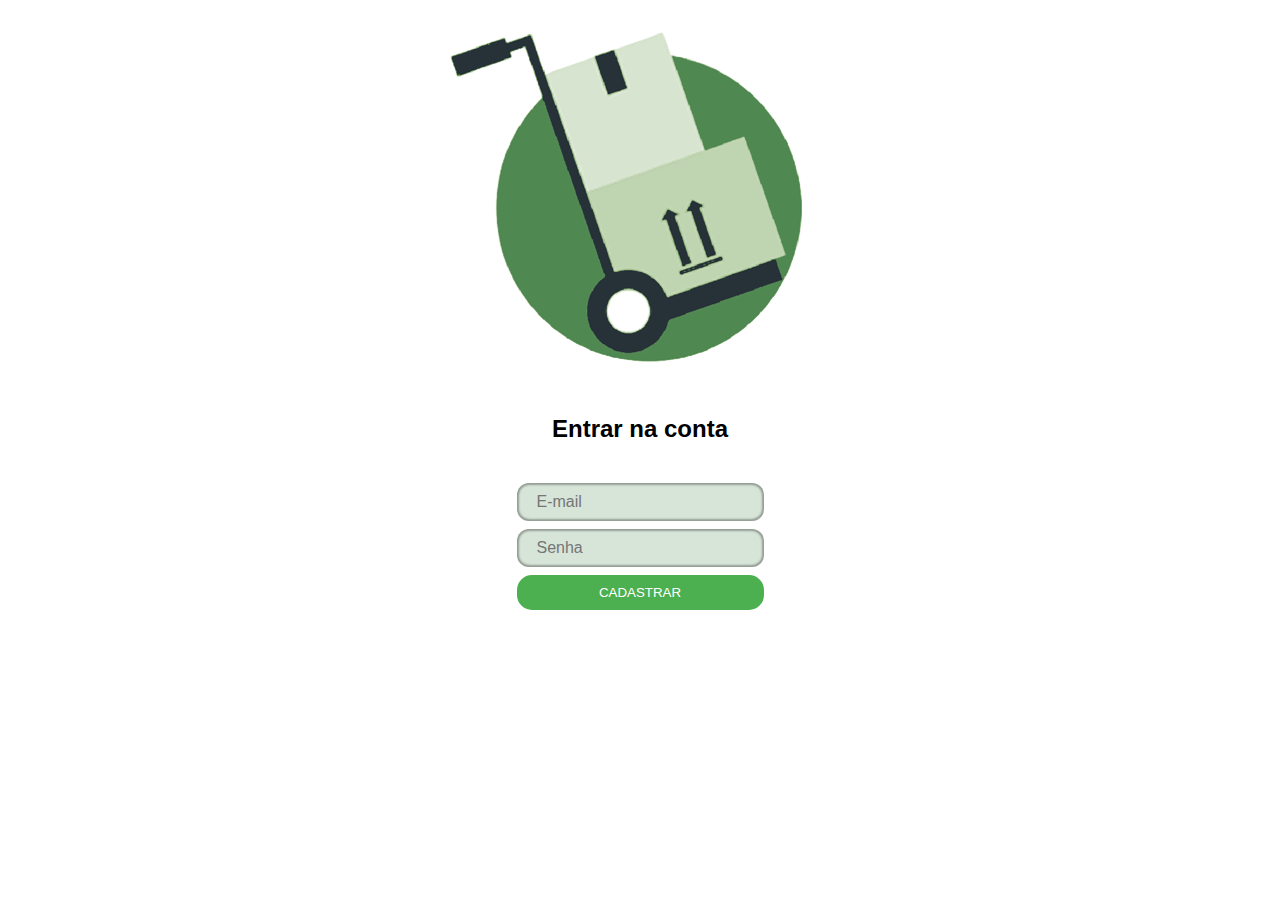
<file: index.html>
<!DOCTYPE html>
<html lang="en">
<head>
    <meta charset="UTF-8">
    <meta name="viewport" content="width=device-width, initial-scale=1.0">
    <link rel="stylesheet" href="css/estilo.css">
    <title>Document</title>
</head>
<body>
    <div class="elementos2">
        <img src="img/Logo fundo trasparente.png" alt="">
  
        <H2 class="h22">Entrar na conta</H2>
         
        <form class="form">
     
          <input class="input" type="email" id="email" name="email"placeholder="E-mail">
  
          
          <input class="input" type="password" id="senha" name="senha"placeholder="Senha">
  
          <input class="botao2" type="submit" value="CADASTRAR">
        </form>
      </div>
</body>
</html>
</file>
<file: css/estilo.css>
*{
    margin: 0;
    padding: 0;
    box-sizing: border-box;
  
  }

  .elementos2 {
    background-color:rgb(255, 255, 255) ;
    border: 0px solid black;
    display: flex;
    align-items: center;
    justify-content: center;
    flex-direction: column;
    gap: 40px;
    
  }

  .h22{
    display: flex;
    color: rgb(0, 0, 0);
    font-family: Arial, sans-serif;
    align-items: center;
  
  }

  .h44{
    display: flex;
    color: rgb(0, 0, 0);
    align-items: center;
  }
  
  .form{
    display: flex;
    justify-content: center;
    flex-direction: column;
    gap: 8px;
  }

  .botao2{
    display: inline-block;
    padding: 10px 30px;
    background-color: #4CAF50;
    color: #ffffff;
    text-decoration: none;
    border-radius: 15px;
    border: 0;
    transition: transform 0.2s, box-shadow 0.2s;
    margin: auto 0;
  
  }

  .input{

    display: inline-block;
    padding: 10px 20px;
    background-color: rgba(182, 207, 186, 0.55);
    color: white;
    font-size: 16px;
    border: 0px;
    border-radius: 12px;
    cursor: pointer;
    box-shadow: inset 0 0 2px 2px rgba(0, 0, 0, 0.316);
    
  }
</file>
